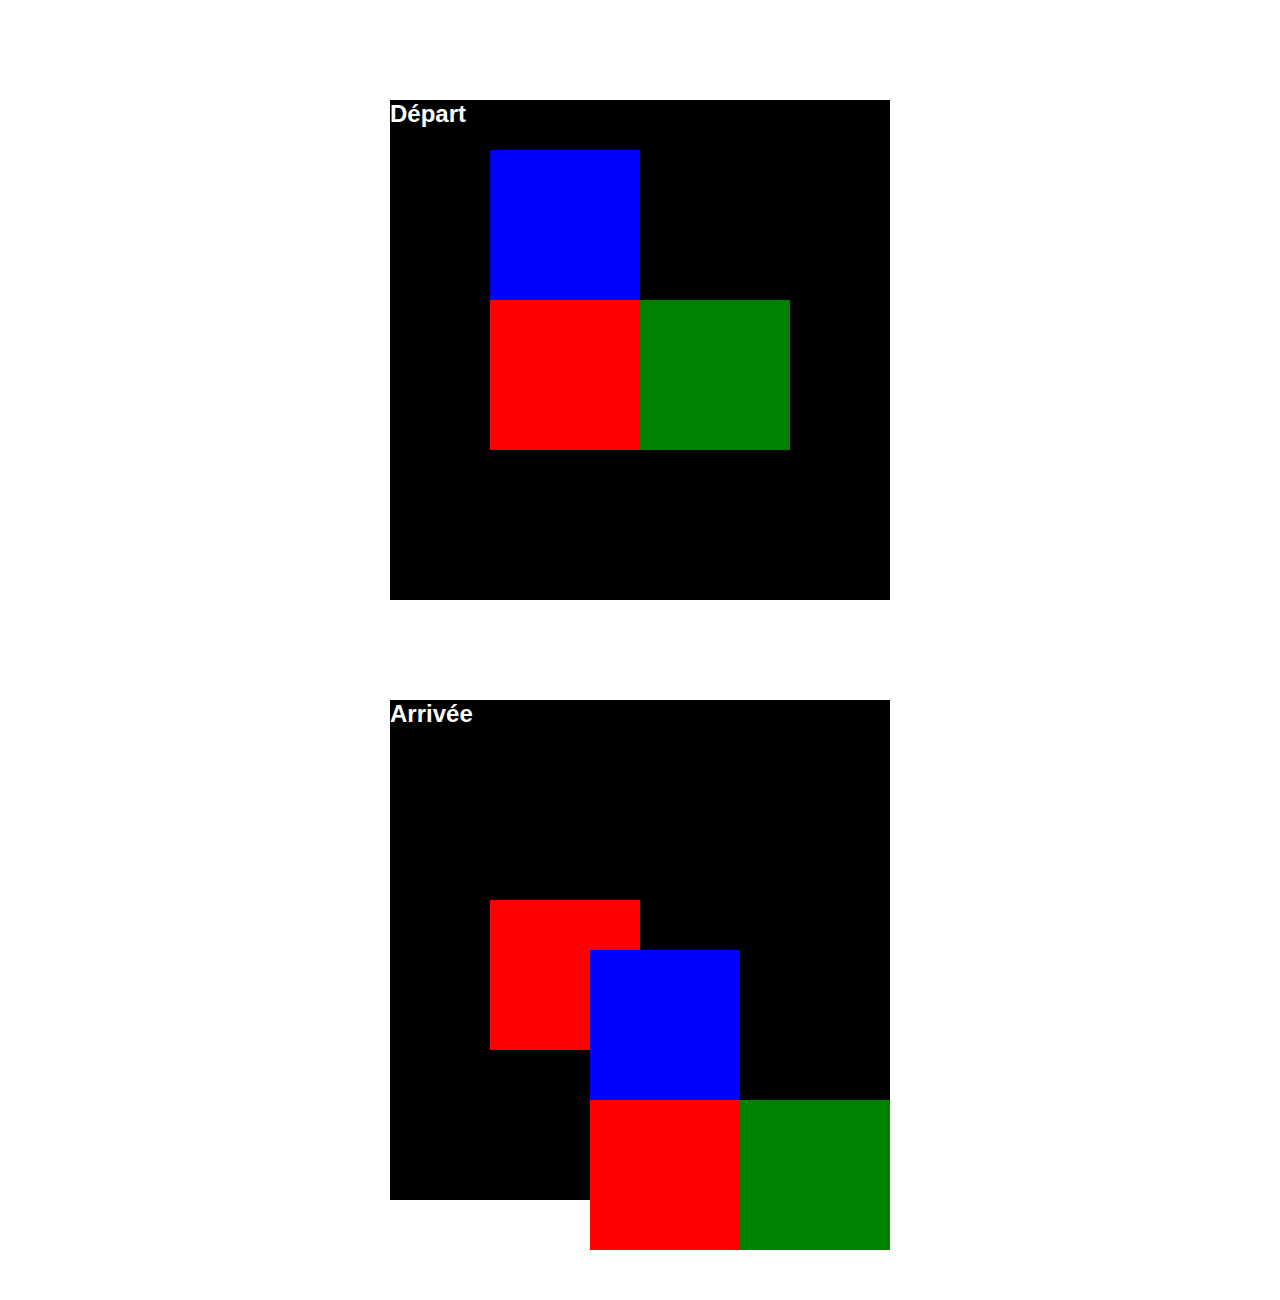
<file: index.html>
<!DOCTYPE html>
<html lang="fr-CA">
	<head>
	  <title>Cube</title>
	  <meta charset="UTF-8" />
	  <meta name="description" content="cube avec transformations" />
	  <meta name="author" content="moi" />
	  <meta name="robots" content="noindex" />
	  <meta name="viewport" content="width=device-width, initial-scale=1.0" />
	  <link href="css/normalize.css" rel="stylesheet" />
	  <link href="css/cubeDepart.css" rel="stylesheet" />

	</head>
	<body>
	  <section id="section1">
		<h2>Départ</h2>
	    <div></div>
	    <div></div>
	    <div></div>
	  </section>
	  <section id="section2">
		<h2>Arrivée</h2>
		<div>
		     <div></div>
		      <div></div>
		     <div></div>
	   </div>
	  </section>
	</body>
</html>
</file>
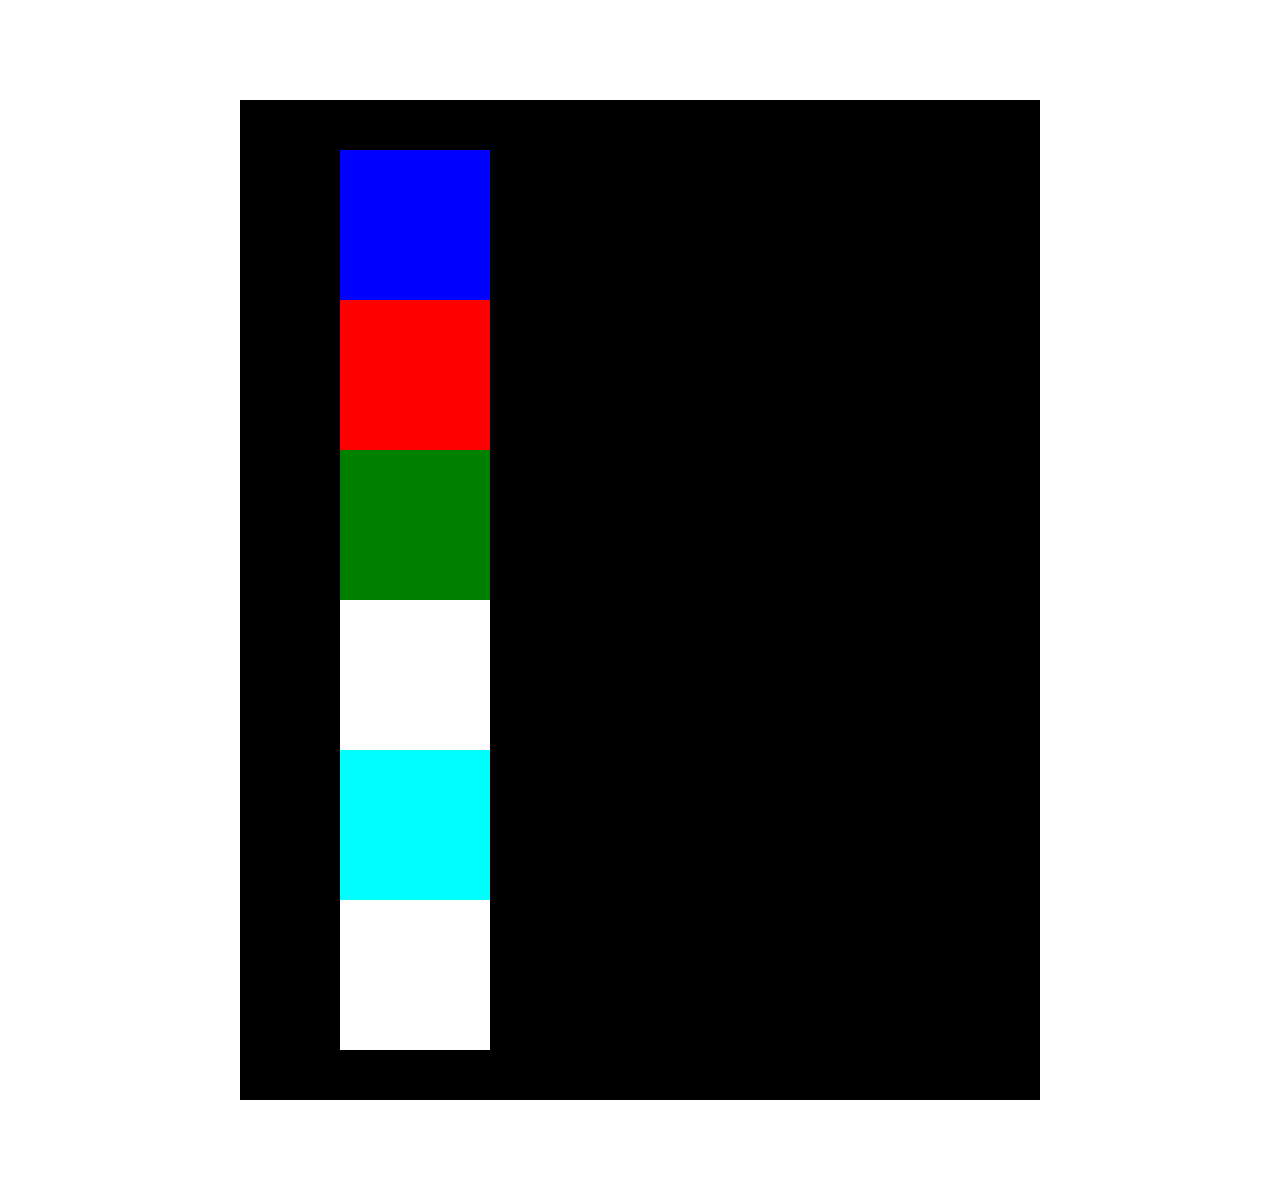
<file: index (2).html>
<!DOCTYPE html>
<html lang="fr-CA">
	<head>
	  <title>Transitions</title>
	  <meta charset="UTF-8" />
	  <meta name="description" content="démo des transitions" />
	  <meta name="author" content="moi" />
	  <meta name="robots" content="noindex" />
	  <meta name="viewport" content="width=device-width, initial-scale=1.0" />
	  <link href="css/normalize.css" rel="stylesheet" />
	  <link href="css/demoTransitionsDepart.css" rel="stylesheet" />
	</head>
	<body>
	  <main>
	    <div id="rouge">
                  <div id="jaune"></div> 
        </div>
	    <div id="vert"></div>
        <div id="mauve"></div>        
	    <div id="bleu">  
		<ul>
			<li>bleu</li>
			<li>blanc</li>
			<li>gris</li>
		</ul>
	</div>
		<div id="blanc"></div>
		<div id="aqua"></div>  
		<div id="gris"></div>
	   </main>
	</body>
</html>
</file>
<file: css/cubeDepart.css>
section {
    position: relative;
    width: 500px;
    height: 500px;
    background-color: black;
    margin: 100px auto;
    color: white;
    font-family: sans-serif;
  }
  
div:nth-of-type(1) {
    position: absolute;
    top: 200px;
    left:100px;
    width: 150px;
    height: 150px;
    background-color: red;
    }
    
div:nth-of-type(2) {
    position: absolute;
    top: 200px;
    left:250px;
    width: 150px;
    height: 150px;
    background-color: green;
    }
    
div:nth-of-type(3) {
    position: absolute;
    top: 50px;
    left:100px;
    width: 150px;
    height: 150px;
    background-color: blue;
 }


div:nth-of-type(4) {
    position: absolute;
    top: 200px;
    left:100px;
    width: 150px;
    height: 150px;
    background-color: red;
    }
    
div:nth-of-type(5) {
    position: absolute;
    top: 200px;
    left:250px;
    width: 150px;
    height: 150px;
    background-color: green;
    }
    
div:nth-of-type(6) {
    position: absolute;
    top: 50px;
    left:100px;
    width: 150px;
    height: 150px;
    background-color: blue;

    }
</file>
<file: css/demoTransitionsDepart.css>
*{
    box-sizing: border-box;
}

main {
    position: relative;
    width: 800px;
    height: 1000px;
    background-color: black;
    margin: 100px auto;
  }
  
#rouge {
    position: absolute;
    top: 200px;
    left:100px;
    width: 150px;
    height: 150px;
    background-color: red;
    }

    #rouge:hover>div{
        opacity: 1;
      
    }
    
#vert {
    position: absolute;
    top: 350px;
    left:100px;
    width: 150px;
    height: 150px;
    background-color: green;
    }
    #vert:hover~div{
        opacity: 1;
    }
    
#bleu {
    position: absolute;
    top: 50px;
    left:100px;
    width: 150px;
    height: 150px;
    background-color: blue;
    transition: 0.5s all linear;
    }
 
    #bleu:hover{
        width: 300px;
        background-color: aqua;
    }
    #bleu>ul{
      /*  display: none;*/
        opacity: 0;
        color: white;
        float: right;
        transition: 0.25 all linear;
        transition-delay: 0.25s;
        
    }
    #bleu:hover>ul{
        opacity: 1.7;
    }
    
#jaune {
    opacity: 0;
    position: absolute;
    top: 0px;
    left:150px;
    width: 300px;
    height: 300px;
    background-color: yellow;
    transition: 0.5s opacity linear;
    }

#mauve {
    opacity: 0;
    position: absolute;
    top: 200px;
    left: 250px;
    width: 300px;
    height: 300px;
    background-color:blueviolet;
    }

#blanc {
	position: absolute;
	top: 500px;
	left:100px;
	width: 150px;
	height: 150px;
	background-color: white;
	}

    #aqua {
        opacity: 1;
        position: absolute;
		border: 75px solid aqua;
        top: 650px;
        left: 100px;
        width: 150px;
        height: 150px;
       
    }
  #blanc:hover~#aqua{
    border: 75px solid aqua;
  }
    
	#gris {
        opacity: 1;
        position: absolute;
		background-color: white;
        top: 800px;
        left: 100px;
        width: 150px;
        height: 150px;
    }
  /* bleu skew horizontale scale*/
</file>
